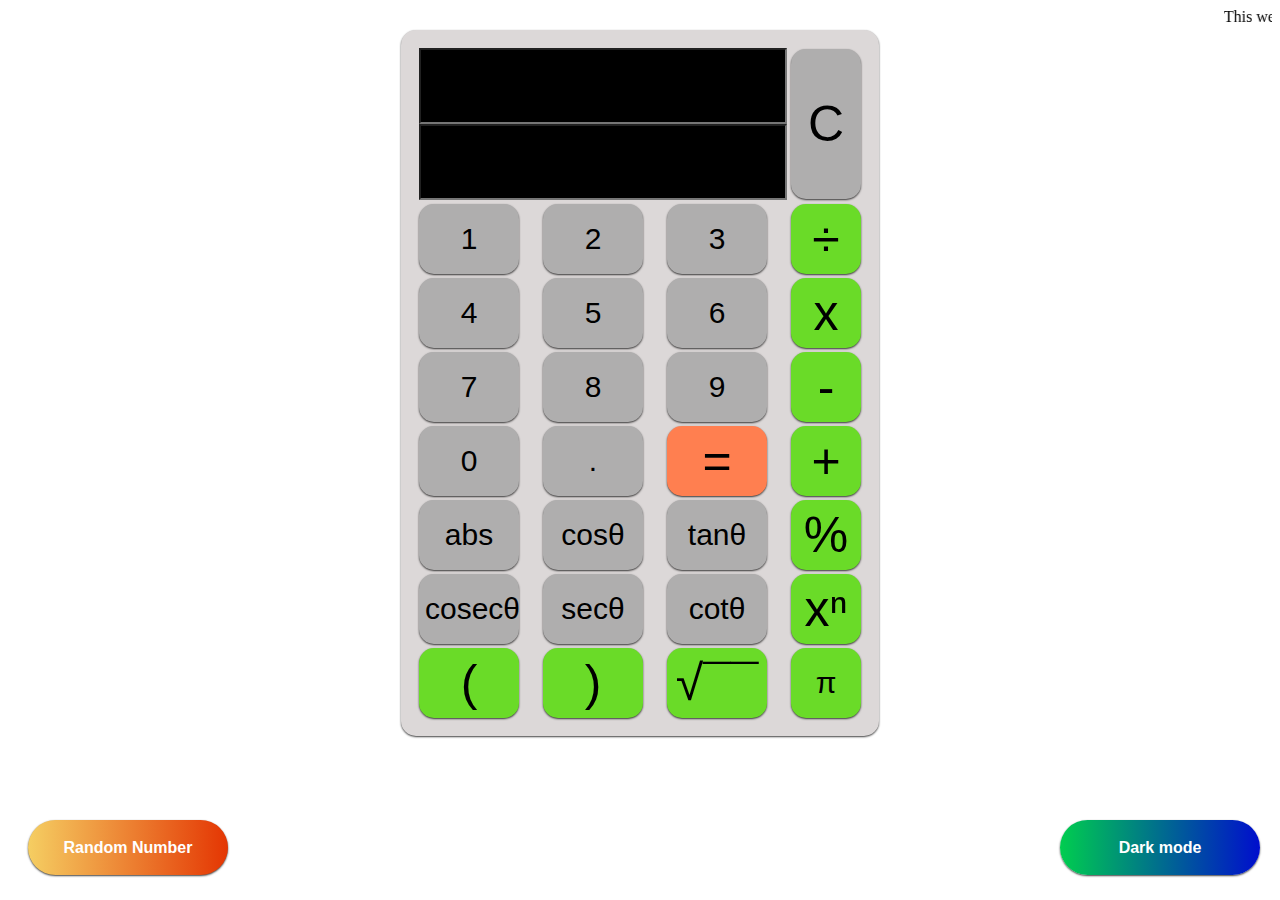
<file: index.html>
<!DOCTYPE html>
<html lang="en">
<head>
    <meta charset="UTF-8">
    <meta name="viewport" content="width=device-width, initial-scale=1.0">
    <title>Advance Calculator</title>
    <link rel="icon" type="image/x-icon" href="./src/images.png">
    <script src="https://ajax.googleapis.com/ajax/libs/jquery/2.1.1/jquery.min.js"></script>
    <link rel="stylesheet" href="./src/style.css">
</head>
<body>
    <marquee behaviour="slide" direction="left">This website is made by <a href="https://scratch.mit.edu/users/CodeWithUttam/" target="_blank">@CodeWithUttam</a> and <a href="https://scratch.mit.edu/users/BwnnyRxbbit/" target="_blank">@BwnnyRxbbit</a></marquee>
    <center>
        <table border="2" id="layout"> 
        <tr> 
            <td colspan="3"> 
                <input type="text" id="result1" readonly>
                <input type="text" id="result2" readonly>
            </td> 
            <td><button type="button" value="C" id="C">C</button></td> 
        </tr> 
  
        <tr> 
            <td><button type="button" value="1" class="btn">1</button></td> 
            <td><button type="button" value="2" class="btn">2</button></td> 
            <td><button type="button" value="3" class="btn">3</button></td> 
            <td><button type="button" value="÷" id="btn">÷</button></td> 
        </tr> 
        <tr> 
            <td><button type="button" value="4" class="btn">4</button></td> 
            <td><button type="button" value="5" class="btn">5</button></td> 
            <td><button type="button" value="6" class="btn">6</button></td> 
            <td><button type="button" value="x" id="btn">x</button></td> 
        </tr> 
        <tr> 
            <td><button type="button" value="7" class="btn">7</button></td>
            <td><button type="button" value="8" class="btn">8</button></td> 
            <td><button type="button" value="9" class="btn">9</button></td> 
            <td><button type="button" value="-" id="btn">-</button></td> 
        </tr> 
        <tr> 
            <td><button type="button" value="0" class="btn">0</button></td> 
            <td><button type="button" value="." class="btn">.</button></td> 
            <td><button type="button" value="=" id="spc">=</button></td> 
            <td><button type="button" value="+" id="btn">+</button></td> 
        </tr> 
        <tr> 
            <td><button type="button" value="abs" class="btna">abs</button></td> 
            <td><button type="button" value="cosθ" class="btna">cosθ</button></td> 
            <td><button type="button" value="tanθ" class="btna">tanθ</button></td> 
            <td><button type="button" value="%" id="btn">%</button></td> 
        </tr> 
        <tr> 
            <td><button type="button" value="cosecθ" class="btnas">cosecθ</button></td> 
            <td><button type="button" value="secθ" class="btna">secθ</button></td> 
            <td><button type="button" value="cotθ" class="btna">cotθ</button></td> 
            <td><button type="button" value="xⁿ" id="btn">xⁿ</button></td> 
        </tr> 
        <tr> 
            <td><button type="button" value="(" id="btn">(</button></td> 
            <td><button type="button" value=")" id="btn">)</button></td> 
            <td><button type="button" value="√¯¯" class="btnaa" id="btn">√¯¯</button></td> 
            <td><button type="button" value="3.14" class="btnaa">π</button></td> 
        </tr> 
    </table>
    </center>
    <button id="random-number-button" onclick="randomNumber()">Random Number</button>
    <button id="darkmode-button" onclick="darkmode()">Dark mode</button>
    <script src="./src/script.js"></script>
    <script src="./src/shortcuts.js"></script>
</body>
</html>
</file>
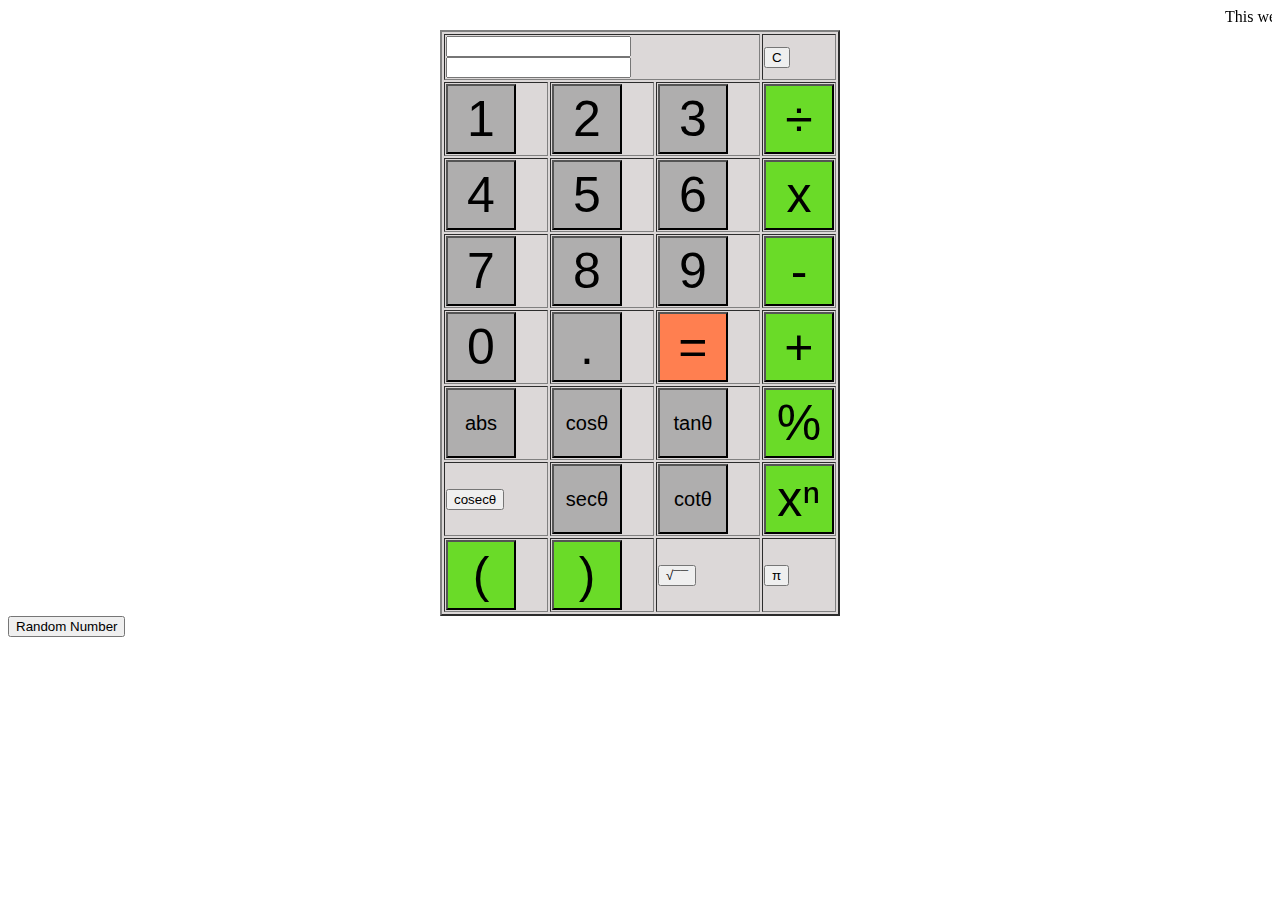
<file: calc.html>
<!DOCTYPE html>
<html lang="en">
<head>
    <meta charset="UTF-8">
    <meta name="viewport" content="width=device-width, initial-scale=1.0">
    <title>Advance Calculator</title>
    <link rel="icon" type="image/x-icon" href="images.png">
    <script src="https://ajax.googleapis.com/ajax/libs/jquery/2.1.1/jquery.min.js"></script>
    <link rel="stylesheet" href="calc.css">
</head>
<body>
    <marquee behaviour="slide" direction="left">This website is made by <a href="https://scratch.mit.edu/users/CodeWithUttam/" target="_blank">@CodeWithUttam</a> and <a href="https://scratch.mit.edu/users/BwnnyRxbbit/" target="_blank">@BwnnyRxbbit</a></marquee>
    <center>
        <table border="2" id="layout"> 
        <tr> 
            <td colspan="3"> 
                <input type="text" id="result1" readonly>
                <input type="text" id="result2" readonly>
            </td> 
            <td><button type="button" value="C" id="C">C</button> 
        </tr> 
  
        <tr> 
            <td><button type="button" value="1" class="btn">1</button> 
            <td><button type="button" value="2" class="btn">2</button> 
            <td><button type="button" value="3" class="btn">3</button> 
            <td><button type="button" value="÷" id="btn">÷</button> 
        </tr> 
        <tr> 
            <td><button type="button" value="4" class="btn">4</button> 
            <td><button type="button" value="5" class="btn">5</button> 
            <td><button type="button" value="6" class="btn">6</button> 
            <td><button type="button" value="x" id="btn">x</button> 
        </tr> 
        <tr> 
            <td><button type="button" value="7" class="btn">7</button></td>
            <td><button type="button" value="8" class="btn">8</button> 
            <td><button type="button" value="9" class="btn">9</button> 
            <td><button type="button" value="-" id="btn">-</button> 
        </tr> 
        <tr> 
            <td><button type="button" value="0" class="btn">0</button> 
            <td><button type="button" value="." class="btn">.</button> 
            <td><button type="button" value="=" id="spc">=</button> 
            <td><button type="button" value="+" id="btn">+</button> 
        </tr> 
        <tr> 
            <td><button type="button" value="abs" class="btna">abs</button> 
            <td><button type="button" value="cosθ" class="btna">cosθ</button> 
            <td><button type="button" value="tanθ" class="btna">tanθ</button> 
            <td><button type="button" value="%" id="btn">%</button> 
        </tr> 
        <tr> 
            <td><button type="button" value="cosecθ" class="btnas">cosecθ</button> 
            <td><button type="button" value="secθ" class="btna">secθ</button> 
            <td><button type="button" value="cotθ" class="btna">cotθ</button> 
            <td><button type="button" value="xⁿ" id="btn">xⁿ</button> 
        </tr> 
        <tr> 
            <td><button type="button" value="(" id="btn">(</button> 
            <td><button type="button" value=")" id="btn">)</button> 
            <td><button type="button" value="√¯¯" class="btnaa">√¯¯</button> 
            <td><button type="button" value="3.14" class="btnaa">π</button> 
        </tr> 
    </table>
    </center>
    <button id="random-number-button" onclick="randomNumber()">Random Number</button>
    <script src="calc.js"></script>
</body>
</html>
</file>
<file: src/style.css>
.darkmode {
    background-color: black;
    color: white;
}

#layout {
    background-color: rgb(220, 216, 216);
    width: 400px;
    height: auto;
}

#result1 {
    background-color: black;
    font-size: 60px;
    color: white;
    width: 360px;
    height: 70px;
}

#result2 {
    background-color: black;
    font-size: 60px;
    color: white;
    width: 360px;
    height: 70px;
}


#C {
    width: 70px;
    height: 150px;
    background-color: rgb(175, 174, 174);
    font-size: 50px;
}

.btna {
    width: 100px;
    height: 70px;
    background-color: rgb(175, 174, 174);
    font-size: 30px;
}

.btnas,
.btn,
#spc,
table {
    width: 100px;
    height: 70px;
    background-color: rgb(175, 174, 174);
    font-size: 30px;
}

tr:last-child #btn {
    width: 100px;
}

.btnaa {
    width: 70px;
    height: 70px;
    background-color: rgb(106, 219, 40);
    font-size: 30px;
}

#btn {
    width: 70px;
    height: 70px;
    background-color: rgb(106, 219, 40);
    font-size: 50px;
}

#spc {
    background-color: coral;
    font-size: 50px;
}

#random-number-button {
    background: orange;
    width: 12%;
    font-size: 1rem;
    border-radius: 8px;
    padding: 15px;
    position: absolute;
    bottom: 5px;
}

#darkmode-button {
    background: linear-gradient(to right, #00cd4f, #000ecd);
    width: 12%;
    font-size: 1rem;
    border-radius: 8px;
    padding: 15px;
    position: absolute;
    bottom: 5px;
    cursor: pointer;
}

td,
tr,
button,
table {
    border: 0
}

table {
    padding: 15px;
    border-radius: 15px;
}

button {
    border-radius: 15px;
}

#random-number-button, #darkmode-button{
    width: 200px;
    font-size: 16px;
    font-weight: 600;
    color: #fff;
    cursor: pointer;
    margin: 20px;
    height: 55px;
    text-align: center;
    border: none;
    background-size: 300% 100%;

    border-radius: 50px;
    moz-transition: all .4s ease-in-out;
    -o-transition: all .4s ease-in-out;
    -webkit-transition: all .4s ease-in-out;
    transition: all .4s ease-in-out;
}

#darkmode-button {
    /*width: 200px;
    font-size: 24px;
    font-weight: 600;
    color: #000000;
    cursor: pointer;
    margin: 20px;
    height: 30px;*/
    text-align: center;
    border: none;
    background-size: 300% 100%;

    border-radius: 50px;
    moz-transition: all .4s ease-in-out;
    -o-transition: all .4s ease-in-out;
    -webkit-transition: all .4s ease-in-out;
    transition: all .4s ease-in-out;
}

#random-number-button:hover {
    background-position: 100% 0;
    moz-transition: all .4s ease-in-out;
    -o-transition: all .4s ease-in-out;
    -webkit-transition: all .4s ease-in-out;
    transition: all .4s ease-in-out;
}

#darkmode-button:hover {
    background-position: 100% 0;
    moz-transition: all .4s ease-in-out;
    -o-transition: all .4s ease-in-out;
    -webkit-transition: all .4s ease-in-out;
    transition: all .4s ease-in-out;
}

#random-number-button:focus {
    outline: none;
}

#darkmode-button:focus {
    outline: none;
}

#random-number-button{
    background-image: linear-gradient(to right, #f5ce62, #e43603, #fa7199, #e85a19);
    box-shadow: 0 4px 15px 0 rgba(229, 66, 10, 0.75);
}

#darkmode-button{
    background-image: linear-gradient(to right, #00cd4f, #000ecd, #000, rgb(198, 185, 0));
    box-shadow: 0 4px 15px 0 rgba(255, 0, 187, 0.75);
}

button:not(#random-number-button), table{
    box-shadow: 0 1px 2px 0 rgba(0, 0, 0, 0.75);
}

button:not(#darkmode-button), table{
    box-shadow: 0 1px 2px 0 rgba(0, 0, 0, 0.75);
}

button:not(#random-number-button):hover{
    box-shadow:0 0 0;
}

button:not(#darkmode-button):hover{
    box-shadow:0 0 0;
}
#darkmode-button{
    position: absolute;
    right: 0;
    
}
</file>
<file: calc.css>
#layout{
    background-color: rgb(220, 216, 216);
    width: 400px;
    height: auto;
}
#result{
    background-color: black;
    font-size: 60px;
    color: white;
    width: 360px;
    height: 70px;
}
.btn{
    width: 70px;
    height: 70px;
    background-color: rgb(175, 174, 174);
    font-size: 50px;
}
.btna{
    width: 70px;
    height: 70px;
    background-color: rgb(175, 174, 174);
    font-size: 20px;
}
#btn{
    width: 70px;
    height: 70px;
    background-color: rgb(106, 219, 40); 
    font-size: 50px;
}
#spc{
    width: 70px;
    height: 70px;
    background-color: coral;
    font-size: 50px;
}
</file>
